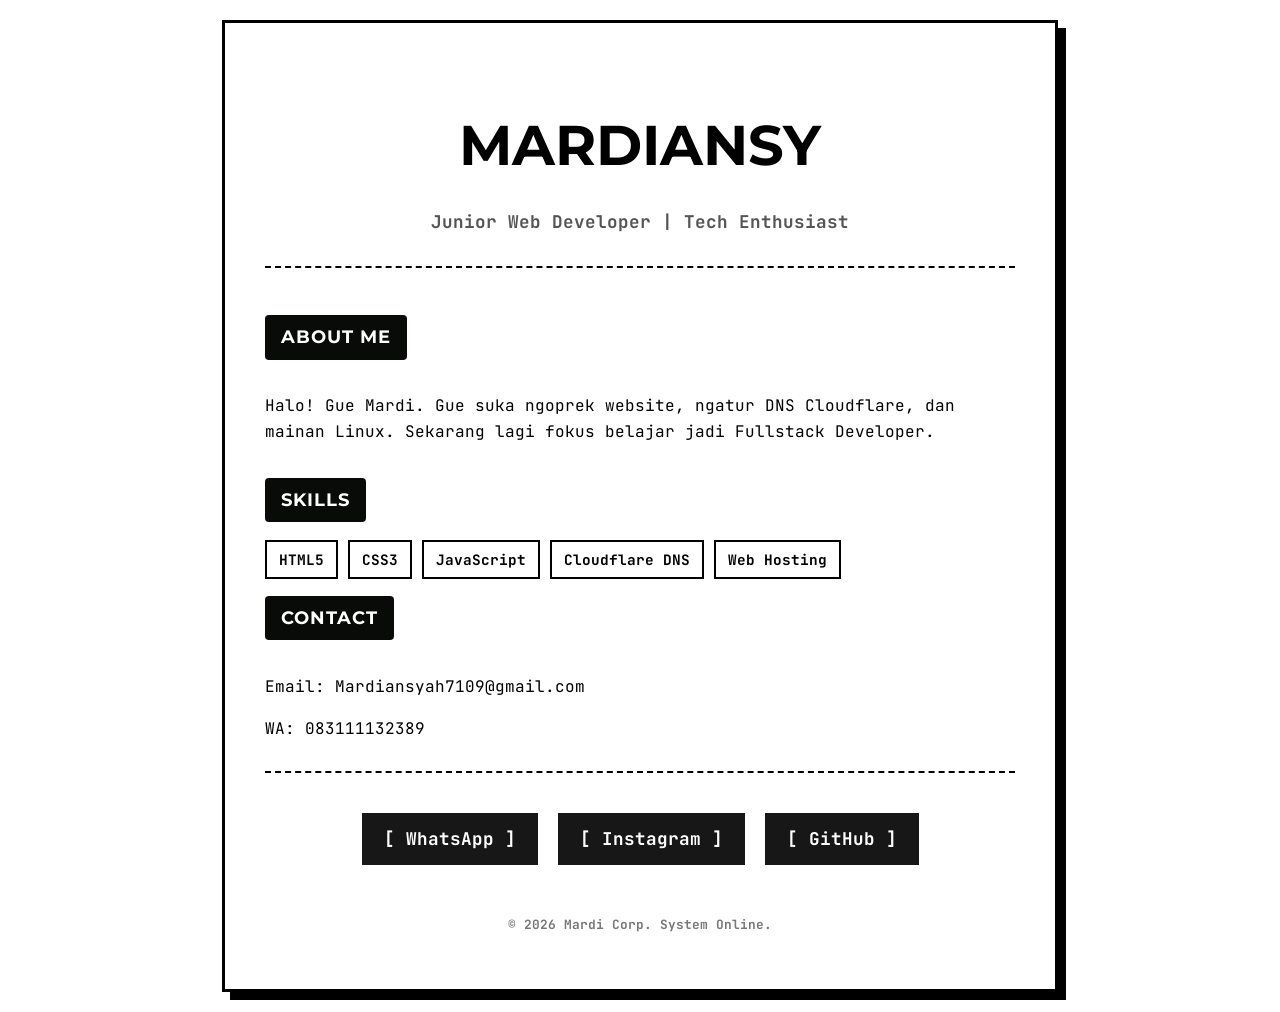
<file: CV website/index.html>
<!DOCTYPE html>
<html lang="id">
<head>
    <meta charset="UTF-8">
    <meta name="viewport" content="width=device-width, initial-scale=1.0">
    <title>CV MARDIANSYAH</title>
    <link rel="preconnect" href="https://fonts.googleapis.com">
    <link rel="preconnect" href="https://fonts.gstatic.com" crossorigin>
    <link href="https://fonts.googleapis.com/css2?family=JetBrains+Mono:wght@400;700&family=Montserrat:wght@800&display=swap" rel="stylesheet">
    <link rel="stylesheet" href="style.css">
</head>
<body>

    <div class="container">
        <h1 id="typing-text"></h1>
        <p class="subtitle">Junior Web Developer | Tech Enthusiast</p>
        
        <div class="divider"></div>

        <div class="section">
            <h3>ABOUT ME</h3>
            <p>Halo! Gue Mardi. Gue suka ngoprek website, ngatur DNS Cloudflare, dan mainan Linux. Sekarang lagi fokus belajar jadi Fullstack Developer.</p>
        </div>

        <div class="section">
            <h3>SKILLS</h3>
            <div class="skills">
                <span>HTML5</span>
                <span>CSS3</span>
                <span>JavaScript</span>
                <span>Cloudflare DNS</span>
                <span>Web Hosting</span>
            </div>
        </div>

        <div class="section">
            <h3>CONTACT</h3>
            <p>Email: Mardiansyah7109@gmail.com</p>
            <p>WA: 083111132389</p>
        </div>

        <div class="divider"></div>
        
    <div class="social-buttons">
       <a href="https://wa.me/083111132389" target="_blank" rel="noopener">[ WhatsApp ]</a>
       <a href="https://instagram.com/mrdii724" target="_blank" rel="noopener">[ Instagram ]</a>
       <a href="https://github.com/Mardi724" target="_blank" rel="noopener">[ GitHub ]</a>
    </div>

        <p class="footer">© 2026 Mardi Corp. System Online.</p>
    </div>

    <script src="script.js"></script>
</body>
</html>
</file>
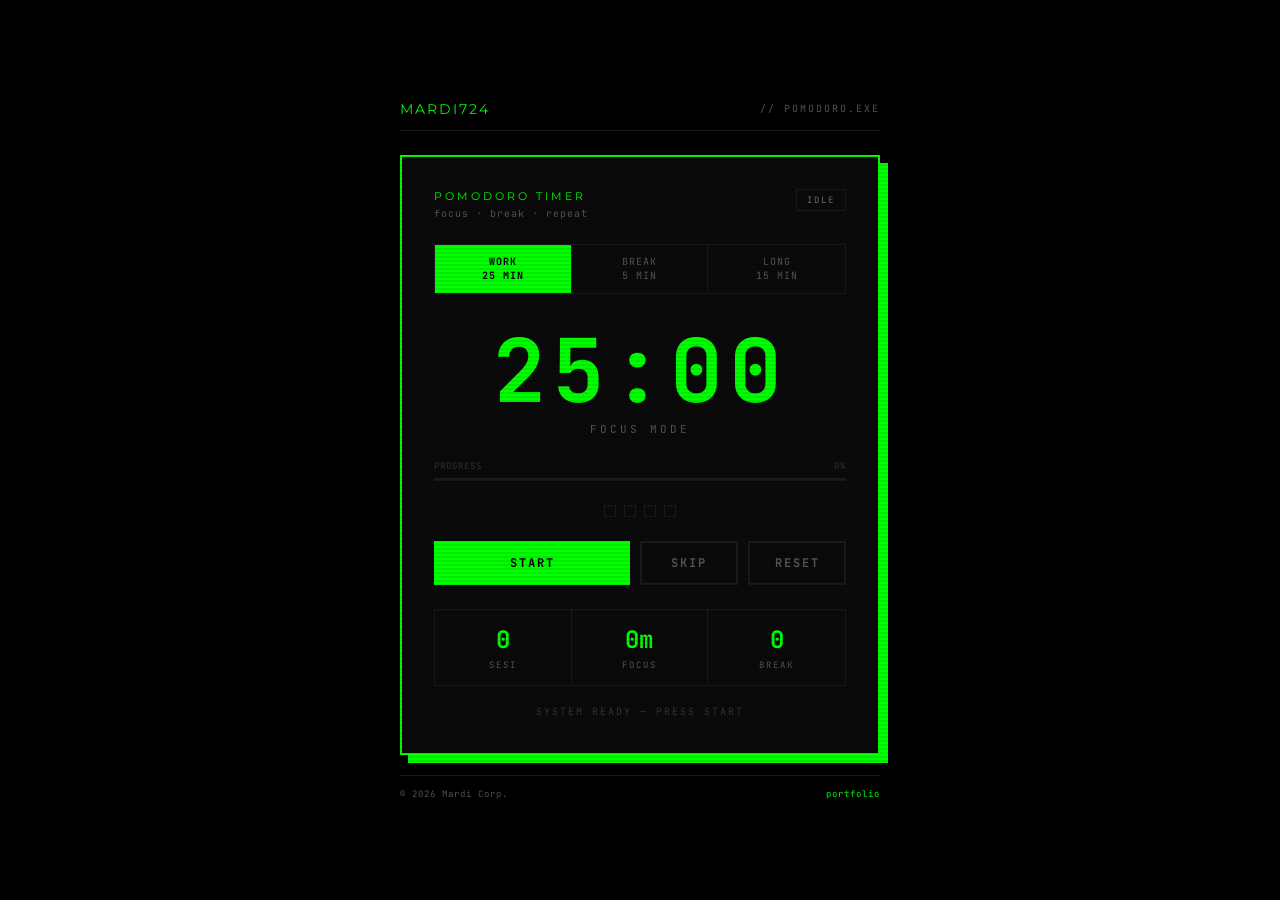
<file: podomoro-timer/index.html>
<!DOCTYPE html>
<html lang="id">
<head>
    <meta charset="UTF-8">
    <meta name="viewport" content="width=device-width, initial-scale=1.0">
    <title>Pomodoro Timer — Mardi724</title>
    <link rel="preconnect" href="https://fonts.googleapis.com">
    <link rel="preconnect" href="https://fonts.gstatic.com" crossorigin>
    <link href="https://fonts.googleapis.com/css2?family=JetBrains+Mono:wght@400;700&family=Montserrat:wght@800&display=swap" rel="stylesheet">
    <style>
        *, *::before, *::after { box-sizing: border-box; margin: 0; padding: 0; }

        :root {
            --green: #00ff00;
            --green-dim: #00cc00;
            --green-glow: rgba(0, 255, 0, 0.15);
            --black: #000000;
            --dark: #0a0a0a;
            --border: #1a1a1a;
            --muted: #333333;
            --text-dim: #555555;
        }

        body {
            background-color: var(--black);
            color: var(--green);
            font-family: 'JetBrains Mono', 'Courier New', monospace;
            min-height: 100vh;
            display: flex;
            flex-direction: column;
            align-items: center;
            justify-content: center;
            padding: 20px;
            position: relative;
            overflow-x: hidden;
        }

        /* Scanline effect */
        body::before {
            content: '';
            position: fixed;
            inset: 0;
            background: repeating-linear-gradient(
                0deg,
                transparent,
                transparent 2px,
                rgba(0, 0, 0, 0.08) 2px,
                rgba(0, 0, 0, 0.08) 4px
            );
            pointer-events: none;
            z-index: 100;
        }

        .site-header {
            width: 100%;
            max-width: 480px;
            display: flex;
            justify-content: space-between;
            align-items: center;
            margin-bottom: 24px;
            padding-bottom: 12px;
            border-bottom: 1px solid var(--border);
        }

        .site-logo {
            font-family: 'Montserrat', sans-serif;
            font-size: 14px;
            color: var(--green);
            letter-spacing: 2px;
            text-decoration: none;
        }

        .site-tag {
            font-size: 10px;
            letter-spacing: 2px;
            color: var(--text-dim);
        }

        .card {
            width: 100%;
            max-width: 480px;
            background: var(--dark);
            border: 2px solid var(--green);
            box-shadow: 8px 8px 0 var(--green);
            padding: 2rem;
        }

        .card-header {
            display: flex;
            justify-content: space-between;
            align-items: flex-start;
            margin-bottom: 1.5rem;
        }

        .card-title {
            font-family: 'Montserrat', sans-serif;
            font-size: 11px;
            letter-spacing: 3px;
            color: var(--green);
            text-transform: uppercase;
        }

        .card-subtitle {
            font-size: 10px;
            color: var(--text-dim);
            letter-spacing: 1px;
            margin-top: 4px;
        }

        .status-badge {
            font-size: 9px;
            letter-spacing: 2px;
            color: var(--black);
            background: var(--green);
            padding: 4px 10px;
            text-transform: uppercase;
            font-weight: 700;
        }

        .status-badge.idle {
            background: transparent;
            color: var(--text-dim);
            border: 1px solid var(--border);
        }

        /* Mode selector */
        .modes {
            display: grid;
            grid-template-columns: repeat(3, 1fr);
            border: 1px solid var(--border);
            margin-bottom: 2rem;
        }

        .mode-btn {
            background: transparent;
            border: none;
            border-right: 1px solid var(--border);
            color: var(--text-dim);
            font-family: 'JetBrains Mono', monospace;
            font-size: 10px;
            letter-spacing: 1px;
            padding: 10px 6px;
            text-align: center;
            cursor: pointer;
            text-transform: uppercase;
            transition: all 0.2s;
            line-height: 1.4;
        }

        .mode-btn:last-child { border-right: none; }

        .mode-btn:hover { color: var(--green); background: rgba(0,255,0,0.05); }

        .mode-btn.active {
            color: var(--black);
            background: var(--green);
            font-weight: 700;
        }

        /* Timer display */
        .timer-display {
            text-align: center;
            margin-bottom: 1.5rem;
            position: relative;
        }

        .timer-time {
            font-size: 88px;
            font-weight: 700;
            color: var(--green);
            letter-spacing: 6px;
            line-height: 1;
            font-variant-numeric: tabular-nums;
        }

        .timer-time.pulse {
            animation: pulse 1s ease-in-out infinite;
        }

        @keyframes pulse {
            0%, 100% { opacity: 1; }
            50% { opacity: 0.6; }
        }

        .timer-mode-label {
            font-size: 11px;
            letter-spacing: 3px;
            color: var(--text-dim);
            margin-top: 8px;
            text-transform: uppercase;
        }

        /* Progress */
        .progress-wrap {
            margin-bottom: 1.5rem;
        }

        .progress-meta {
            display: flex;
            justify-content: space-between;
            font-size: 9px;
            letter-spacing: 1px;
            color: var(--muted);
            margin-bottom: 6px;
        }

        .progress-bg {
            width: 100%;
            height: 3px;
            background: var(--border);
        }

        .progress-fill {
            height: 3px;
            background: var(--green);
            width: 0%;
            transition: width 1s linear;
            box-shadow: 0 0 8px var(--green-glow);
        }

        /* Session dots */
        .session-dots {
            display: flex;
            gap: 8px;
            justify-content: center;
            margin-bottom: 1.5rem;
        }

        .dot {
            width: 12px;
            height: 12px;
            border: 1px solid var(--border);
            background: transparent;
            transition: all 0.3s;
        }

        .dot.done {
            background: var(--green);
            border-color: var(--green);
            box-shadow: 0 0 8px var(--green-glow);
        }

        /* Controls */
        .controls {
            display: grid;
            grid-template-columns: 2fr 1fr 1fr;
            gap: 10px;
            margin-bottom: 1.5rem;
        }

        .btn {
            background: transparent;
            border: 2px solid var(--green);
            color: var(--green);
            font-family: 'JetBrains Mono', monospace;
            font-size: 12px;
            font-weight: 700;
            letter-spacing: 2px;
            padding: 12px;
            cursor: pointer;
            text-transform: uppercase;
            transition: all 0.2s;
        }

        .btn:hover { background: var(--green); color: var(--black); }

        .btn:active { transform: scale(0.97); }

        .btn.primary { background: var(--green); color: var(--black); }

        .btn.primary:hover { background: transparent; color: var(--green); }

        .btn.secondary {
            border-color: var(--border);
            color: var(--text-dim);
        }

        .btn.secondary:hover {
            border-color: var(--green);
            color: var(--green);
            background: transparent;
        }

        /* Stats */
        .stats {
            display: grid;
            grid-template-columns: repeat(3, 1fr);
            border: 1px solid var(--border);
        }

        .stat {
            padding: 14px 10px;
            text-align: center;
            border-right: 1px solid var(--border);
        }

        .stat:last-child { border-right: none; }

        .stat-val {
            font-size: 24px;
            font-weight: 700;
            color: var(--green);
        }

        .stat-label {
            font-size: 9px;
            letter-spacing: 2px;
            color: var(--text-dim);
            margin-top: 4px;
            text-transform: uppercase;
        }

        /* Status line */
        .status-line {
            text-align: center;
            font-size: 10px;
            letter-spacing: 2px;
            color: var(--muted);
            margin-top: 1.2rem;
            text-transform: uppercase;
            min-height: 16px;
        }

        .status-line.running { color: var(--green); animation: blink 1.5s infinite; }
        .status-line.done { color: var(--green); }

        @keyframes blink {
            0%, 100% { opacity: 1; }
            50% { opacity: 0.3; }
        }

        /* Footer */
        .site-footer {
            width: 100%;
            max-width: 480px;
            margin-top: 20px;
            padding-top: 12px;
            border-top: 1px solid var(--border);
            display: flex;
            justify-content: space-between;
            font-size: 9px;
            letter-spacing: 1px;
            color: var(--text-dim);
        }

        .site-footer a {
            color: var(--green);
            text-decoration: none;
        }

        @media (max-width: 500px) {
            .timer-time { font-size: 64px; letter-spacing: 4px; }
            .card { padding: 1.5rem; }
            .controls { grid-template-columns: 1fr 1fr; }
            .controls .btn:first-child { grid-column: 1 / -1; }
        }
    </style>
</head>
<body>

    <header class="site-header">
        <a class="site-logo" href="https://Mardi724.github.io">MARDI724</a>
        <span class="site-tag">// POMODORO.EXE</span>
    </header>

    <main class="card">

        <div class="card-header">
            <div>
                <div class="card-title">Pomodoro Timer</div>
                <div class="card-subtitle">focus · break · repeat</div>
            </div>
            <div class="status-badge idle" id="badge">IDLE</div>
        </div>

        <div class="modes">
            <button class="mode-btn active" id="btn-work">Work<br>25 min</button>
            <button class="mode-btn" id="btn-short">Break<br>5 min</button>
            <button class="mode-btn" id="btn-long">Long<br>15 min</button>
        </div>

        <div class="timer-display">
            <div class="timer-time" id="time-display">25:00</div>
            <div class="timer-mode-label" id="mode-label">Focus Mode</div>
        </div>

        <div class="progress-wrap">
            <div class="progress-meta">
                <span>PROGRESS</span>
                <span id="pct-label">0%</span>
            </div>
            <div class="progress-bg">
                <div class="progress-fill" id="progress-bar"></div>
            </div>
        </div>

        <div class="session-dots" id="session-dots"></div>

        <div class="controls">
            <button class="btn primary" id="main-btn">START</button>
            <button class="btn secondary" id="btn-skip">SKIP</button>
            <button class="btn secondary" id="btn-reset">RESET</button>
        </div>

        <div class="stats">
            <div class="stat">
                <div class="stat-val" id="stat-sessions">0</div>
                <div class="stat-label">Sesi</div>
            </div>
            <div class="stat">
                <div class="stat-val" id="stat-focus">0m</div>
                <div class="stat-label">Focus</div>
            </div>
            <div class="stat">
                <div class="stat-val" id="stat-breaks">0</div>
                <div class="stat-label">Break</div>
            </div>
        </div>

        <div class="status-line" id="status-text">system ready — press start</div>

    </main>

    <footer class="site-footer">
        <span>© 2026 Mardi Corp.</span>
        <a href="https://Mardi724.github.io">portfolio</a>
    </footer>

    <script>
        document.addEventListener('DOMContentLoaded', () => {
        const MODES = {
            work:  { label: 'Focus Mode',   seconds: 25 * 60 },
            short: { label: 'Short Break',  seconds: 5 * 60 },
            long:  { label: 'Long Break',   seconds: 15 * 60 },
        };

        let currentMode = 'work';
        let totalSeconds = MODES.work.seconds;
        let remaining = totalSeconds;
        let running = false;
        let interval = null;
        let completedSessions = 0;
        let completedBreaks = 0;
        let totalFocusSeconds = 0;

        const renderDots = () => {  
            const el = document.getElementById('session-dots');
            el.innerHTML = '';
            for (let i = 0; i < 4; i++) {
                const d = document.createElement('div');
                d.className = 'dot' + (i < completedSessions % 4 ? ' done' : '');
                el.appendChild(d);
            }
        }

        const updateDisplay = () => {
            const m = Math.floor(remaining / 60);
            const s = remaining % 60;
            document.getElementById('time-display').textContent =
                String(m).padStart(2, '0') + ':' + String(s).padStart(2, '0');
            const pct = Math.round((totalSeconds - remaining) / totalSeconds * 100);
            document.getElementById('progress-bar').style.width = pct + '%';
            document.getElementById('pct-label').textContent = pct + '%';
            document.getElementById('stat-sessions').textContent = completedSessions;
            document.getElementById('stat-focus').textContent = Math.round(totalFocusSeconds / 60) + 'm';
            document.getElementById('stat-breaks').textContent = completedBreaks;
            renderDots();
        }

        const setMode = (mode) => {
            if (running) return;
            currentMode = mode;
            const { label, seconds } = MODES[mode];
            totalSeconds = seconds;
            remaining = totalSeconds;
            document.getElementById('mode-label').textContent = MODES[mode].label;
            document.querySelectorAll('.mode-btn').forEach((b, i) => {
                b.classList.toggle('active', ['work','short','long'][i] === mode);
            });
            setStatus('system ready — press start', '');
            setBadge('IDLE', true);
            updateDisplay();
        }

        const toggleTimer = () => {
            if (running) {
                clearInterval(interval);
                running = false;
                document.getElementById('main-btn').textContent = 'RESUME';
                document.getElementById('main-btn').className = 'btn primary';
                document.getElementById('time-display').classList.remove('pulse');
                setStatus('paused', '');
                setBadge('PAUSED', true);
            } else {
                running = true;
                document.getElementById('main-btn').textContent = 'PAUSE';
                document.getElementById('main-btn').className = 'btn';
                document.getElementById('time-display').classList.add('pulse');
                setStatus(currentMode === 'work' ? 'focusing...' : 'resting...', 'running');
                setBadge(currentMode === 'work' ? 'FOCUS' : 'BREAK', false);
                interval = setInterval(tick, 1000);
            }
        }

        const tick = () => {
            if (currentMode === 'work') totalFocusSeconds++;
            remaining--;
            updateDisplay();
            if (remaining <= 0) {
                clearInterval(interval);
                running = false;
                document.getElementById('time-display').classList.remove('pulse');
                document.getElementById('main-btn').textContent = 'START';
                document.getElementById('main-btn').className = 'btn primary';
                if (currentMode === 'work') {
                    completedSessions++;
                    setStatus('sesi selesai! ambil istirahat.', 'done');
                } else {
                    completedBreaks++;
                    setStatus('break selesai! siap fokus lagi?', 'done');
                }
                setBadge('DONE', true);
                updateDisplay();
            }
        }

        const skipSession = () => {
            clearInterval(interval);
            running = false;
            if (currentMode === 'work') {
                completedSessions++;
                totalFocusSeconds += (MODES.work.seconds - remaining);
            } else {
                completedBreaks++;
            }
            remaining = 0;
            document.getElementById('time-display').classList.remove('pulse');
            document.getElementById('main-btn').textContent = 'START';
            document.getElementById('main-btn').className = 'btn primary';
            setStatus('sesi di-skip', '');
            setBadge('IDLE', true);
            updateDisplay();
        }

        const resetTimer = () => {
            clearInterval(interval);
            running = false;
            remaining = totalSeconds;
            document.getElementById('time-display').classList.remove('pulse');
            document.getElementById('main-btn').textContent = 'START';
            document.getElementById('main-btn').className = 'btn primary';
            setStatus('system ready — press start', '');
            setBadge('IDLE', true);
            updateDisplay();
        }

        const setStatus = (text, cls) => {
            const el = document.getElementById('status-text');
            el.textContent = text;
            el.className = `status-line ${cls ? '' + cls : ''}`;
        }

        const setBadge = (text, idle) => {
            const el = document.getElementById('badge');
            el.textContent = text;
            el.className = `status-badge ${idle ?' idle':''}`;
        }

        renderDots();
        updateDisplay();

        document.getElementById('btn-work').addEventListener('click', () => setMode('work'));
        document.getElementById('btn-short').addEventListener('click', () => setMode('short'));
        document.getElementById('btn-long').addEventListener('click', () => setMode('long'));
        document.getElementById('main-btn').addEventListener('click', toggleTimer);
        document.getElementById('btn-skip').addEventListener('click', skipSession);
        document.getElementById('btn-reset').addEventListener('click', resetTimer);
        });
    </script>

</body>
</html>
</file>
<file: CV website/style.css>
body {
    background-color: #ffffff; 
    color: #000000; 
    /* Font ala programmer profesional */
    font-family: 'JetBrains Mono', 'Courier New', Courier, monospace; 
    margin: 0;
    padding: 20px;
    line-height: 1.6;
}

.container {
    max-width: 750px;
    margin: 0 auto;
    border: 3px solid #000000; 
    padding: 40px;
    /* Tambahan efek bayangan kaku ala desain tech retro */
    box-shadow: 8px 8px 0px #000000; 
}

/* NAMA DI TENGAH */
h1 {
    font-family: 'Montserrat', sans-serif;
    font-size: 3.5em;
    margin-bottom: 5px;
    text-align: center;
}

/* SUBTITLE DI TENGAH */
.subtitle {
    color: #555555;
    font-size: 1.1em;
    margin-bottom: 20px;
    text-align: center;
    font-weight: bold;
}

/* KOTAK SUB-JUDUL */
h3 {
    background-color: #090b09;
    color: #fff;
    padding: 8px 16px;
    display: inline-block;
    font-family: 'Montserrat', sans-serif;
    font-size: 1.1em;
    border-radius: 4px; /* Ujungnya ga terlalu tajam */
    letter-spacing: 1px;
}

/* GARIS PEMISAH MULTI-DEVICE */
.divider {
    margin: 30px 0;
    border-bottom: 2px dashed #000000; /* Garis putus-putus otomatis */
    width: 100%;
}

.skills {
    display: flex;
    flex-wrap: wrap;
    gap: 10px; /* Jarak yang rapi antar skill */
}

.skills span {
    border: 2px solid #000000;
    padding: 6px 12px;
    display: inline-block;
    font-size: 0.9em;
    font-weight: bold;
    transition: all 0.3s ease;
}

/* EFEK SKILL DISOROT */
.skills span:hover {
    background-color: #00ff00;
    color: black;
    cursor: pointer;
    transform: translateY(-3px); /* Efek melayang */
    box-shadow: 0 5px 10px rgba(0, 255, 0, 0.4);
}

.social-buttons {
    display: flex;
    justify-content: center; /* Tombol ke tengah */
    flex-wrap: wrap;
}

.social-buttons a {
    display: inline-block;
    padding: 10px 20px;
    margin: 10px; 
    border: 2px solid #181717; 
    text-decoration: none;
    font-weight: bold;
    font-size: 1.1em;
    transition: all 0.3s ease;
    color: white; 
    background-color: #181717; 
}

.social-buttons a:hover {
    box-shadow: 0 0 20px #04f430f9; 
    border-color: #04f430f9;
    color: #04f430f9;
}

.footer {
    margin-top: 40px;
    font-size: 0.8em;
    color: #777;
    text-align: center;
    font-weight: bold;
}

/* RESPONSIVE UNTUK HP */
@media (max-width: 600px) {
    .container {
        border: 2px solid #000000;
        padding: 20px;
        box-shadow: 5px 5px 0px #000000;
    }
    h1 {
        font-size: 2.2em; /* Nama mengecil sedikit di HP */
    }
    .social-buttons a {
        width: 100%; /* Tombol jadi full lebar numpuk ke bawah */
        text-align: center;
        margin: 5px 0;
    }
}
</file>
